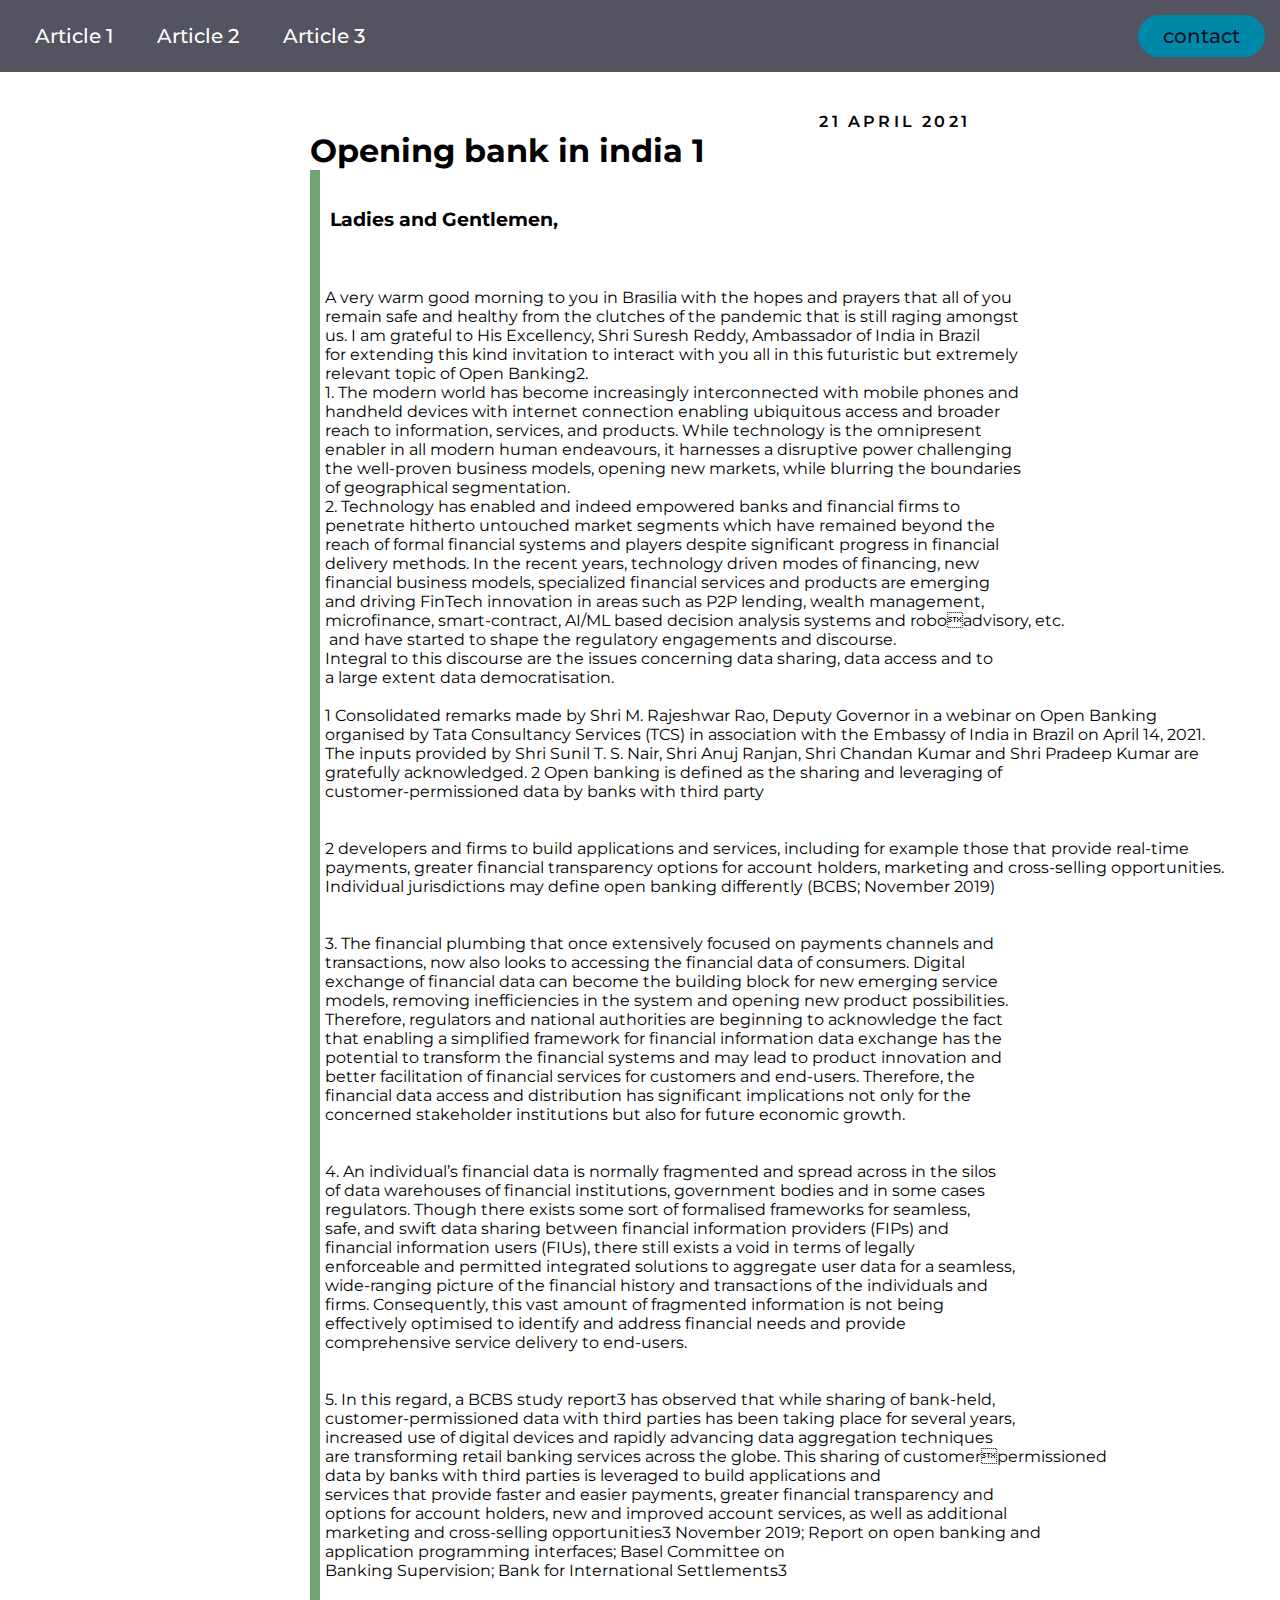
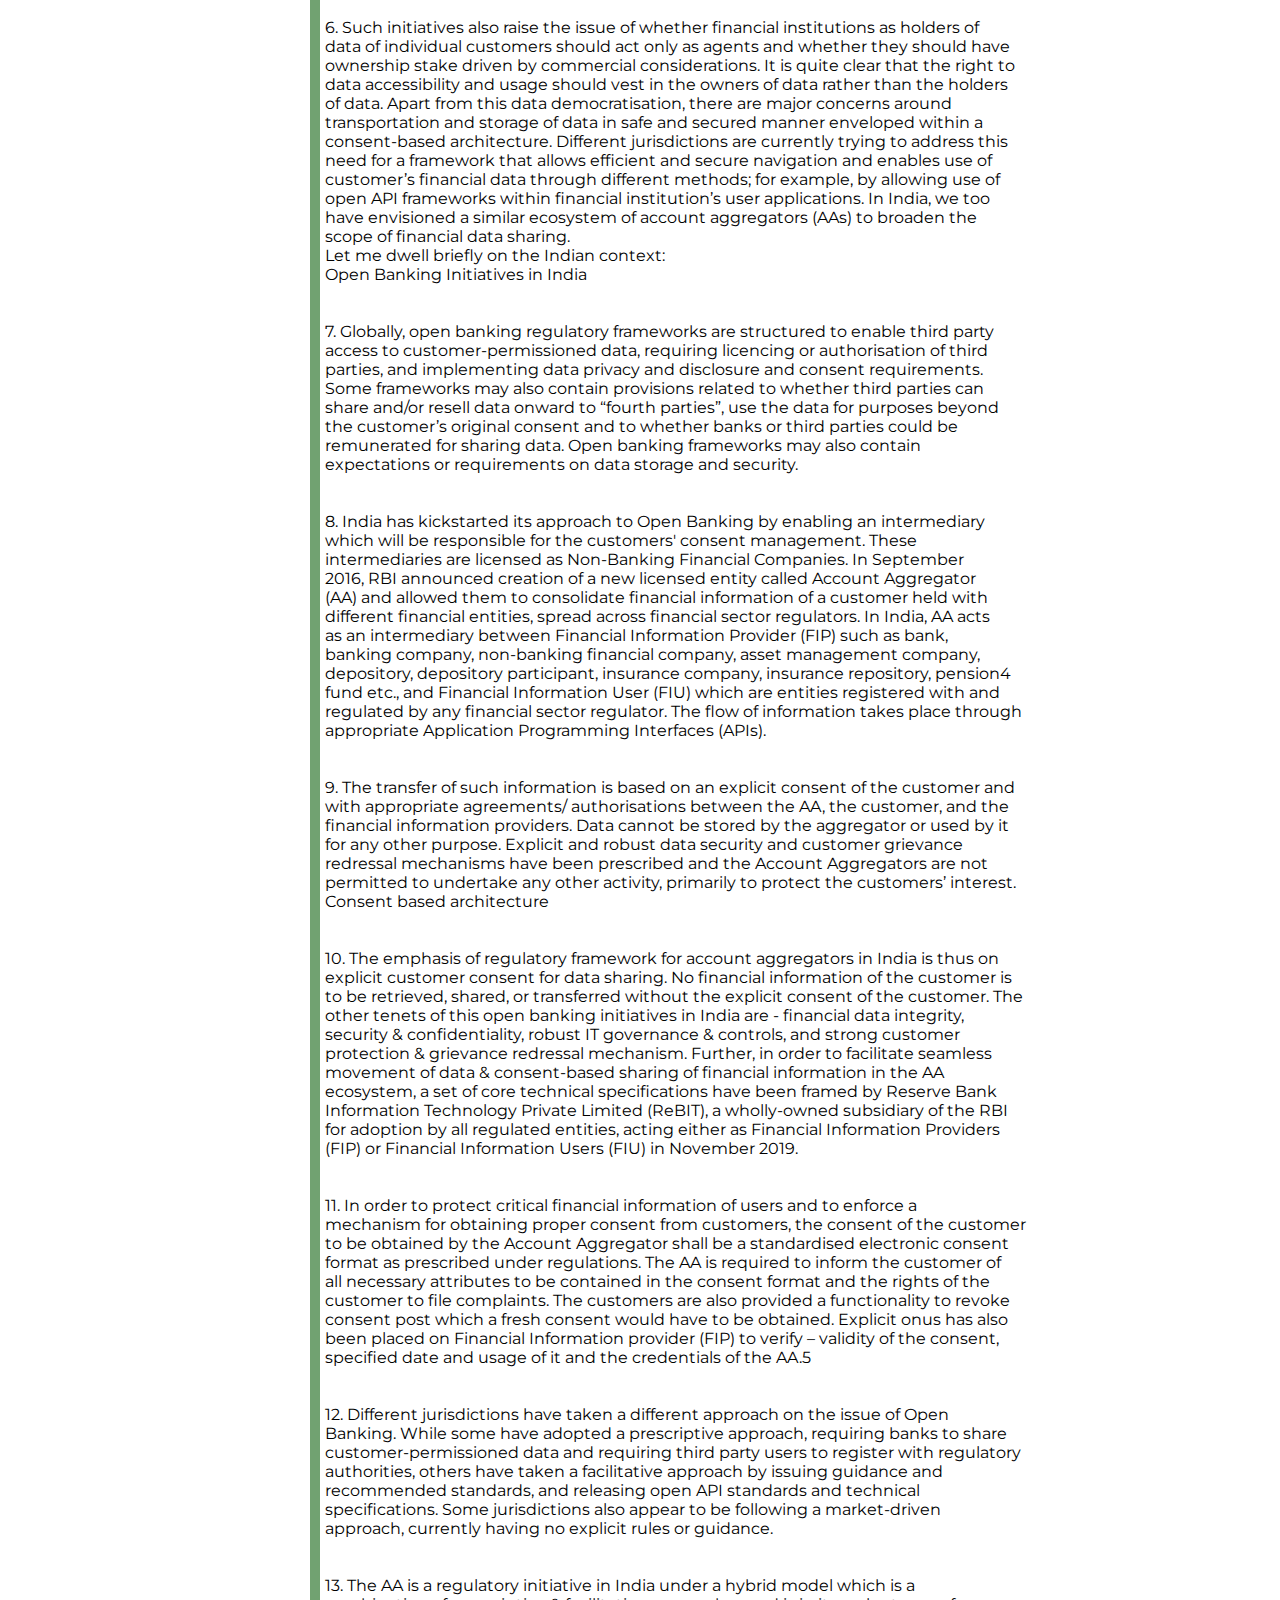
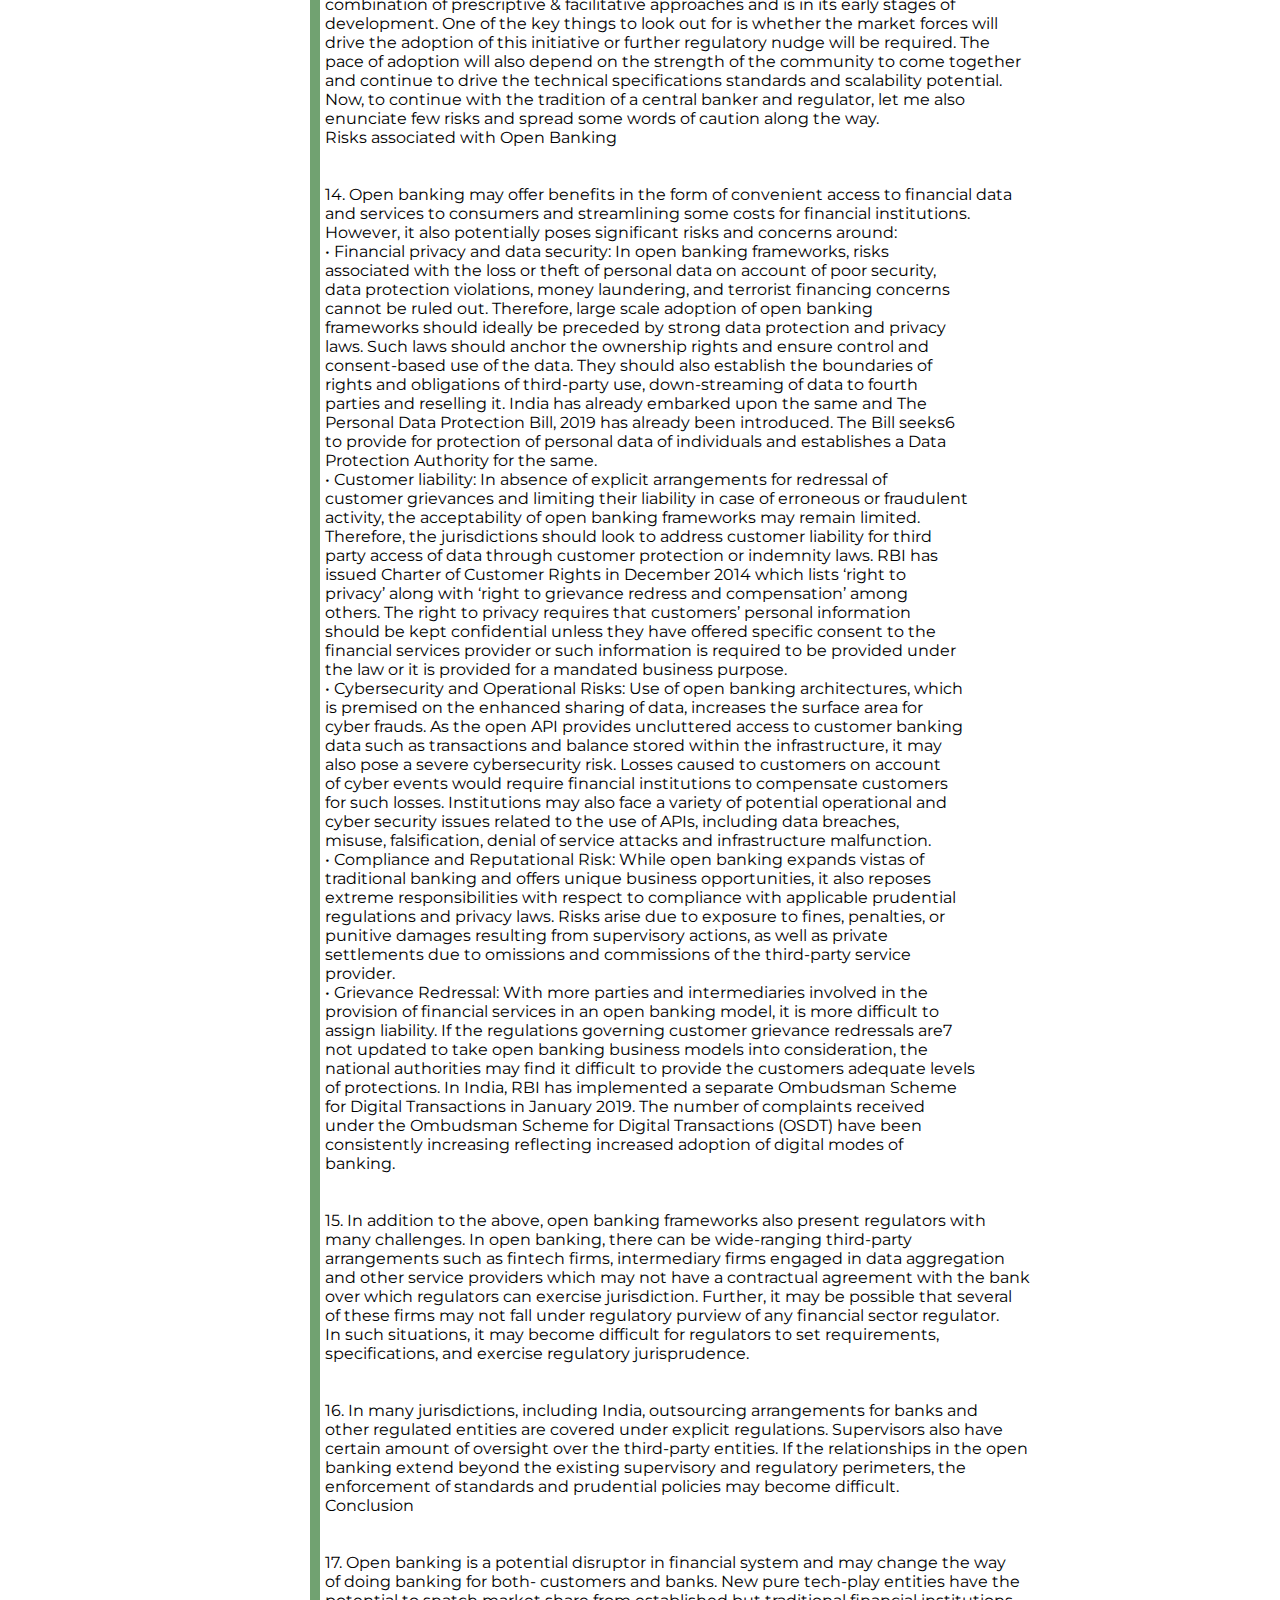
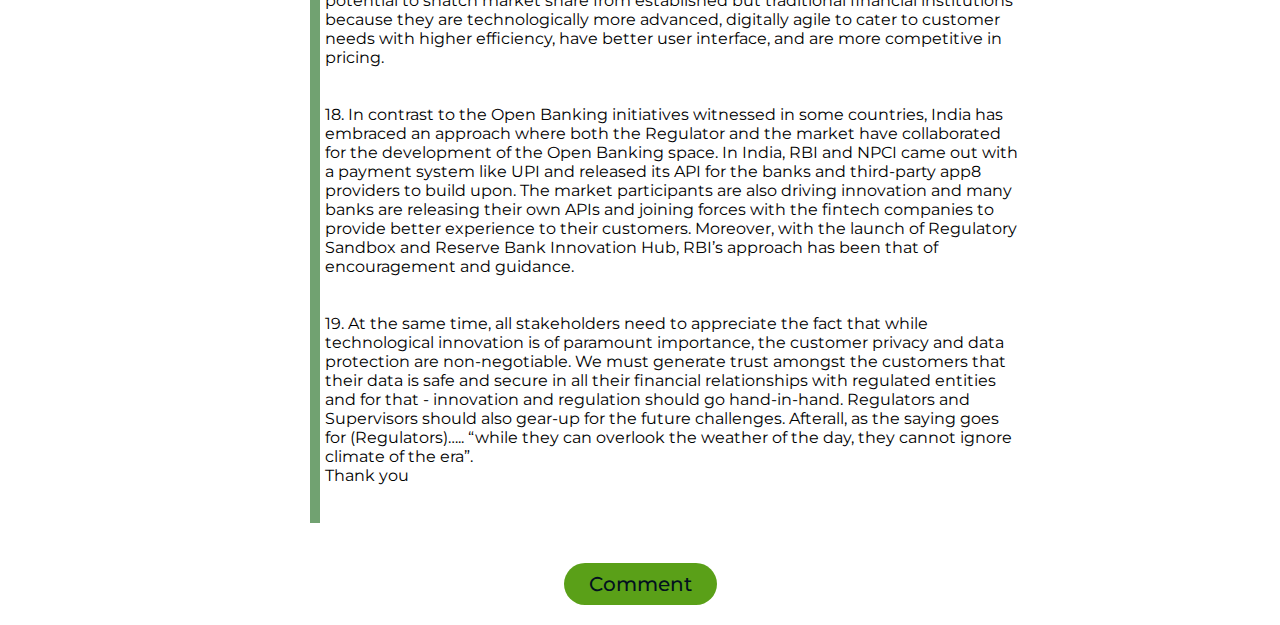
<file: TestAssingment/index.html>
<!DOCTYPE html>
<html lang="en">

<head>
    <meta charset="UTF-8">
    <meta http-equiv="X-UA-Compatible" content="IE=edge">
    <meta name="viewport" content="width=device-width, initial-scale=1.0">
    <title>blog writing</title>
    <link rel="stylesheet" href="styl.css">
    <link rel="preconnect" href="https://fonts.gstatic.com">


</head>

<body>
    <header class="navbar">
        <nav>
            <ul class="nav_links">
                <li><a href="#">Article 1</a></li>
                <li><a href="Article2.html">Article 2</a></li>
                <li><a href="Article3.html">Article 3</a></li>


            </ul>
        </nav>
        <a class="cta" href="#"><button>contact</button></a>


    </header>

    <div class="blog">
        <div class="date">21 April 2021</div>
        <h1>Opening bank in india 1</h1>
        <pre class="paragraph">

            <h3> Ladies and Gentlemen,</h3>
             

A very warm good morning to you in Brasilia with the hopes and prayers that all of you
remain safe and healthy from the clutches of the pandemic that is still raging amongst
us. I am grateful to His Excellency, Shri Suresh Reddy, Ambassador of India in Brazil
for extending this kind invitation to interact with you all in this futuristic but extremely
relevant topic of Open Banking2.
1. The modern world has become increasingly interconnected with mobile phones and
handheld devices with internet connection enabling ubiquitous access and broader
reach to information, services, and products. While technology is the omnipresent
enabler in all modern human endeavours, it harnesses a disruptive power challenging
the well-proven business models, opening new markets, while blurring the boundaries
of geographical segmentation.
2. Technology has enabled and indeed empowered banks and financial firms to
penetrate hitherto untouched market segments which have remained beyond the
reach of formal financial systems and players despite significant progress in financial
delivery methods. In the recent years, technology driven modes of financing, new
financial business models, specialized financial services and products are emerging
and driving FinTech innovation in areas such as P2P lending, wealth management,
microfinance, smart-contract, AI/ML based decision analysis systems and roboadvisory, etc.
 and have started to shape the regulatory engagements and discourse.
Integral to this discourse are the issues concerning data sharing, data access and to
a large extent data democratisation.
 
1 Consolidated remarks made by Shri M. Rajeshwar Rao, Deputy Governor in a webinar on Open Banking
organised by Tata Consultancy Services (TCS) in association with the Embassy of India in Brazil on April 14, 2021.
The inputs provided by Shri Sunil T. S. Nair, Shri Anuj Ranjan, Shri Chandan Kumar and Shri Pradeep Kumar are
gratefully acknowledged. 2 Open banking is defined as the sharing and leveraging of 
customer-permissioned data by banks with third party


2 developers and firms to build applications and services, including for example those that provide real-time
payments, greater financial transparency options for account holders, marketing and cross-selling opportunities.
Individual jurisdictions may define open banking differently (BCBS; November 2019)


3. The financial plumbing that once extensively focused on payments channels and
transactions, now also looks to accessing the financial data of consumers. Digital
exchange of financial data can become the building block for new emerging service
models, removing inefficiencies in the system and opening new product possibilities.
Therefore, regulators and national authorities are beginning to acknowledge the fact
that enabling a simplified framework for financial information data exchange has the
potential to transform the financial systems and may lead to product innovation and
better facilitation of financial services for customers and end-users. Therefore, the
financial data access and distribution has significant implications not only for the
concerned stakeholder institutions but also for future economic growth.


4. An individual’s financial data is normally fragmented and spread across in the silos
of data warehouses of financial institutions, government bodies and in some cases
regulators. Though there exists some sort of formalised frameworks for seamless,
safe, and swift data sharing between financial information providers (FIPs) and
financial information users (FIUs), there still exists a void in terms of legally
enforceable and permitted integrated solutions to aggregate user data for a seamless,
wide-ranging picture of the financial history and transactions of the individuals and
firms. Consequently, this vast amount of fragmented information is not being
effectively optimised to identify and address financial needs and provide
comprehensive service delivery to end-users.


5. In this regard, a BCBS study report3 has observed that while sharing of bank-held,
customer-permissioned data with third parties has been taking place for several years,
increased use of digital devices and rapidly advancing data aggregation techniques
are transforming retail banking services across the globe. This sharing of customerpermissioned 
data by banks with third parties is leveraged to build applications and
services that provide faster and easier payments, greater financial transparency and
options for account holders, new and improved account services, as well as additional
marketing and cross-selling opportunities3 November 2019; Report on open banking and 
application programming interfaces; Basel Committee on
Banking Supervision; Bank for International Settlements3


6. Such initiatives also raise the issue of whether financial institutions as holders of
data of individual customers should act only as agents and whether they should have
ownership stake driven by commercial considerations. It is quite clear that the right to
data accessibility and usage should vest in the owners of data rather than the holders
of data. Apart from this data democratisation, there are major concerns around
transportation and storage of data in safe and secured manner enveloped within a
consent-based architecture. Different jurisdictions are currently trying to address this
need for a framework that allows efficient and secure navigation and enables use of
customer’s financial data through different methods; for example, by allowing use of
open API frameworks within financial institution’s user applications. In India, we too
have envisioned a similar ecosystem of account aggregators (AAs) to broaden the
scope of financial data sharing.
Let me dwell briefly on the Indian context:
Open Banking Initiatives in India


7. Globally, open banking regulatory frameworks are structured to enable third party
access to customer-permissioned data, requiring licencing or authorisation of third
parties, and implementing data privacy and disclosure and consent requirements.
Some frameworks may also contain provisions related to whether third parties can
share and/or resell data onward to “fourth parties”, use the data for purposes beyond
the customer’s original consent and to whether banks or third parties could be
remunerated for sharing data. Open banking frameworks may also contain
expectations or requirements on data storage and security.


8. India has kickstarted its approach to Open Banking by enabling an intermediary
which will be responsible for the customers' consent management. These
intermediaries are licensed as Non-Banking Financial Companies. In September
2016, RBI announced creation of a new licensed entity called Account Aggregator
(AA) and allowed them to consolidate financial information of a customer held with
different financial entities, spread across financial sector regulators. In India, AA acts
as an intermediary between Financial Information Provider (FIP) such as bank,
banking company, non-banking financial company, asset management company,
depository, depository participant, insurance company, insurance repository, pension4
fund etc., and Financial Information User (FIU) which are entities registered with and
regulated by any financial sector regulator. The flow of information takes place through
appropriate Application Programming Interfaces (APIs).


9. The transfer of such information is based on an explicit consent of the customer and
with appropriate agreements/ authorisations between the AA, the customer, and the
financial information providers. Data cannot be stored by the aggregator or used by it
for any other purpose. Explicit and robust data security and customer grievance
redressal mechanisms have been prescribed and the Account Aggregators are not
permitted to undertake any other activity, primarily to protect the customers’ interest.
Consent based architecture


10. The emphasis of regulatory framework for account aggregators in India is thus on
explicit customer consent for data sharing. No financial information of the customer is
to be retrieved, shared, or transferred without the explicit consent of the customer. The
other tenets of this open banking initiatives in India are - financial data integrity,
security & confidentiality, robust IT governance & controls, and strong customer
protection & grievance redressal mechanism. Further, in order to facilitate seamless
movement of data & consent-based sharing of financial information in the AA
ecosystem, a set of core technical specifications have been framed by Reserve Bank
Information Technology Private Limited (ReBIT), a wholly-owned subsidiary of the RBI
for adoption by all regulated entities, acting either as Financial Information Providers
(FIP) or Financial Information Users (FIU) in November 2019.


11. In order to protect critical financial information of users and to enforce a
mechanism for obtaining proper consent from customers, the consent of the customer
to be obtained by the Account Aggregator shall be a standardised electronic consent
format as prescribed under regulations. The AA is required to inform the customer of
all necessary attributes to be contained in the consent format and the rights of the
customer to file complaints. The customers are also provided a functionality to revoke
consent post which a fresh consent would have to be obtained. Explicit onus has also
been placed on Financial Information provider (FIP) to verify – validity of the consent,
specified date and usage of it and the credentials of the AA.5


12. Different jurisdictions have taken a different approach on the issue of Open
Banking. While some have adopted a prescriptive approach, requiring banks to share
customer-permissioned data and requiring third party users to register with regulatory
authorities, others have taken a facilitative approach by issuing guidance and
recommended standards, and releasing open API standards and technical
specifications. Some jurisdictions also appear to be following a market-driven
approach, currently having no explicit rules or guidance.


13. The AA is a regulatory initiative in India under a hybrid model which is a
combination of prescriptive & facilitative approaches and is in its early stages of
development. One of the key things to look out for is whether the market forces will
drive the adoption of this initiative or further regulatory nudge will be required. The
pace of adoption will also depend on the strength of the community to come together
and continue to drive the technical specifications standards and scalability potential.
Now, to continue with the tradition of a central banker and regulator, let me also
enunciate few risks and spread some words of caution along the way.
Risks associated with Open Banking


14. Open banking may offer benefits in the form of convenient access to financial data
and services to consumers and streamlining some costs for financial institutions.
However, it also potentially poses significant risks and concerns around:
• Financial privacy and data security: In open banking frameworks, risks
associated with the loss or theft of personal data on account of poor security,
data protection violations, money laundering, and terrorist financing concerns
cannot be ruled out. Therefore, large scale adoption of open banking
frameworks should ideally be preceded by strong data protection and privacy
laws. Such laws should anchor the ownership rights and ensure control and
consent-based use of the data. They should also establish the boundaries of
rights and obligations of third-party use, down-streaming of data to fourth
parties and reselling it. India has already embarked upon the same and The
Personal Data Protection Bill, 2019 has already been introduced. The Bill seeks6
to provide for protection of personal data of individuals and establishes a Data
Protection Authority for the same.
• Customer liability: In absence of explicit arrangements for redressal of
customer grievances and limiting their liability in case of erroneous or fraudulent
activity, the acceptability of open banking frameworks may remain limited.
Therefore, the jurisdictions should look to address customer liability for third
party access of data through customer protection or indemnity laws. RBI has
issued Charter of Customer Rights in December 2014 which lists ‘right to
privacy’ along with ‘right to grievance redress and compensation’ among
others. The right to privacy requires that customers’ personal information
should be kept confidential unless they have offered specific consent to the
financial services provider or such information is required to be provided under
the law or it is provided for a mandated business purpose.
• Cybersecurity and Operational Risks: Use of open banking architectures, which
is premised on the enhanced sharing of data, increases the surface area for
cyber frauds. As the open API provides uncluttered access to customer banking
data such as transactions and balance stored within the infrastructure, it may
also pose a severe cybersecurity risk. Losses caused to customers on account
of cyber events would require financial institutions to compensate customers
for such losses. Institutions may also face a variety of potential operational and
cyber security issues related to the use of APIs, including data breaches,
misuse, falsification, denial of service attacks and infrastructure malfunction.
• Compliance and Reputational Risk: While open banking expands vistas of
traditional banking and offers unique business opportunities, it also reposes
extreme responsibilities with respect to compliance with applicable prudential
regulations and privacy laws. Risks arise due to exposure to fines, penalties, or
punitive damages resulting from supervisory actions, as well as private
settlements due to omissions and commissions of the third-party service
provider.
• Grievance Redressal: With more parties and intermediaries involved in the
provision of financial services in an open banking model, it is more difficult to
assign liability. If the regulations governing customer grievance redressals are7
not updated to take open banking business models into consideration, the
national authorities may find it difficult to provide the customers adequate levels
of protections. In India, RBI has implemented a separate Ombudsman Scheme
for Digital Transactions in January 2019. The number of complaints received
under the Ombudsman Scheme for Digital Transactions (OSDT) have been
consistently increasing reflecting increased adoption of digital modes of
banking.


15. In addition to the above, open banking frameworks also present regulators with
many challenges. In open banking, there can be wide-ranging third-party
arrangements such as fintech firms, intermediary firms engaged in data aggregation
and other service providers which may not have a contractual agreement with the bank
over which regulators can exercise jurisdiction. Further, it may be possible that several
of these firms may not fall under regulatory purview of any financial sector regulator.
In such situations, it may become difficult for regulators to set requirements,
specifications, and exercise regulatory jurisprudence.


16. In many jurisdictions, including India, outsourcing arrangements for banks and
other regulated entities are covered under explicit regulations. Supervisors also have
certain amount of oversight over the third-party entities. If the relationships in the open
banking extend beyond the existing supervisory and regulatory perimeters, the
enforcement of standards and prudential policies may become difficult.
Conclusion


17. Open banking is a potential disruptor in financial system and may change the way
of doing banking for both- customers and banks. New pure tech-play entities have the
potential to snatch market share from established but traditional financial institutions
because they are technologically more advanced, digitally agile to cater to customer
needs with higher efficiency, have better user interface, and are more competitive in
pricing.


18. In contrast to the Open Banking initiatives witnessed in some countries, India has
embraced an approach where both the Regulator and the market have collaborated
for the development of the Open Banking space. In India, RBI and NPCI came out with
a payment system like UPI and released its API for the banks and third-party app8
providers to build upon. The market participants are also driving innovation and many
banks are releasing their own APIs and joining forces with the fintech companies to
provide better experience to their customers. Moreover, with the launch of Regulatory
Sandbox and Reserve Bank Innovation Hub, RBI’s approach has been that of
encouragement and guidance.


19. At the same time, all stakeholders need to appreciate the fact that while
technological innovation is of paramount importance, the customer privacy and data
protection are non-negotiable. We must generate trust amongst the customers that
their data is safe and secure in all their financial relationships with regulated entities
and for that - innovation and regulation should go hand-in-hand. Regulators and
Supervisors should also gear-up for the future challenges. Afterall, as the saying goes
for (Regulators)….. “while they can overlook the weather of the day, they cannot ignore
climate of the era”.
Thank you
        
        </pre>

    </div>

    <div class="comment-div">
        <button class="comment button" onclick="commentButtonClicked()">Comment</button>
    </div>

    <div id="side" class="curtain">
        <div class="side-window">
            <button class="exit" onclick="exitButtonClicked()">❌</button>
            <h2 class="res">Responses(5)</h2>
            <textarea class="comments" name="comment" id="comment" cols="45" rows="3" placeholder="leave a text here"></textarea>
            <button class="closebtn" onclick="closeButtonClicked()">submit</button><br>
            
            

            <img src="face.png" class="face" alt="face">
           <span class="name" >Priyank sharma</span>
           <div>
            <div class="square">
                
                <p>Lorem ipsum dolor sit amet consectetur, adipisicing elit. Possimus 
                    fugiat vitae distinctio numquam tempora labore porro eius reiciendis. Rem, 
                    eum at neque eius numquam suscipit quaerat cupiditate incidunt quos aut.
                    fugiat vitae distinctio numquam tempora labore porro eius reiciendis. Rem, 
                    eum at neque eius numquam suscipit quaerat cupiditate incidunt quos aut.
                 </p><br>
<P>thank you</P>
            </div>
           </div>
               <style>
               
               .square {
                color:black;
                border-style: groove;
                border-width: 2px;
                width: 350px;
                height: 200px;
                text-align: left;
               }
               </style>
               
            <img src="elon.jpg" class="face" alt="face">
            <span class="name" >Elon musk</span>
            <div>
             <div class="square">
                 
                 <p>Lorem ipsum dolor sit amet consectetur, adipisicing elit. Possimus 
                     fugiat vitae distinctio numquam tempora labore porro eius reiciendis. Rem, 
                     eum at neque eius numquam suscipit quaerat cupiditate incidunt quos aut.
                     fugiat vitae distinctio numquam tempora labore porro eius reiciendis. Rem, 
                     eum at neque eius numquam suscipit quaerat cupiditate incidunt quos aut.
                  </p><br>
 <P>thank you</P>
             </div>
            </div>
                <style>
                
                .square {
                 color:black;
                 border-style: groove;
                 border-width: 2px;
                 width: 350px;
                 height: 200px;
                 text-align: left;
                }
                </style>


               

               
               
                
                
    </div>
    </div>


    <script>
        function commentButtonClicked() {
            document.getElementById("side").style.display = "block";
        }
        function closeButtonClicked() {
            document.getElementById("side").style.display = "none";
        }
        function exitButtonClicked(){
            document.getElementById("side").style.display = "none";
        }
    </script>
</body>

</html>
</file>
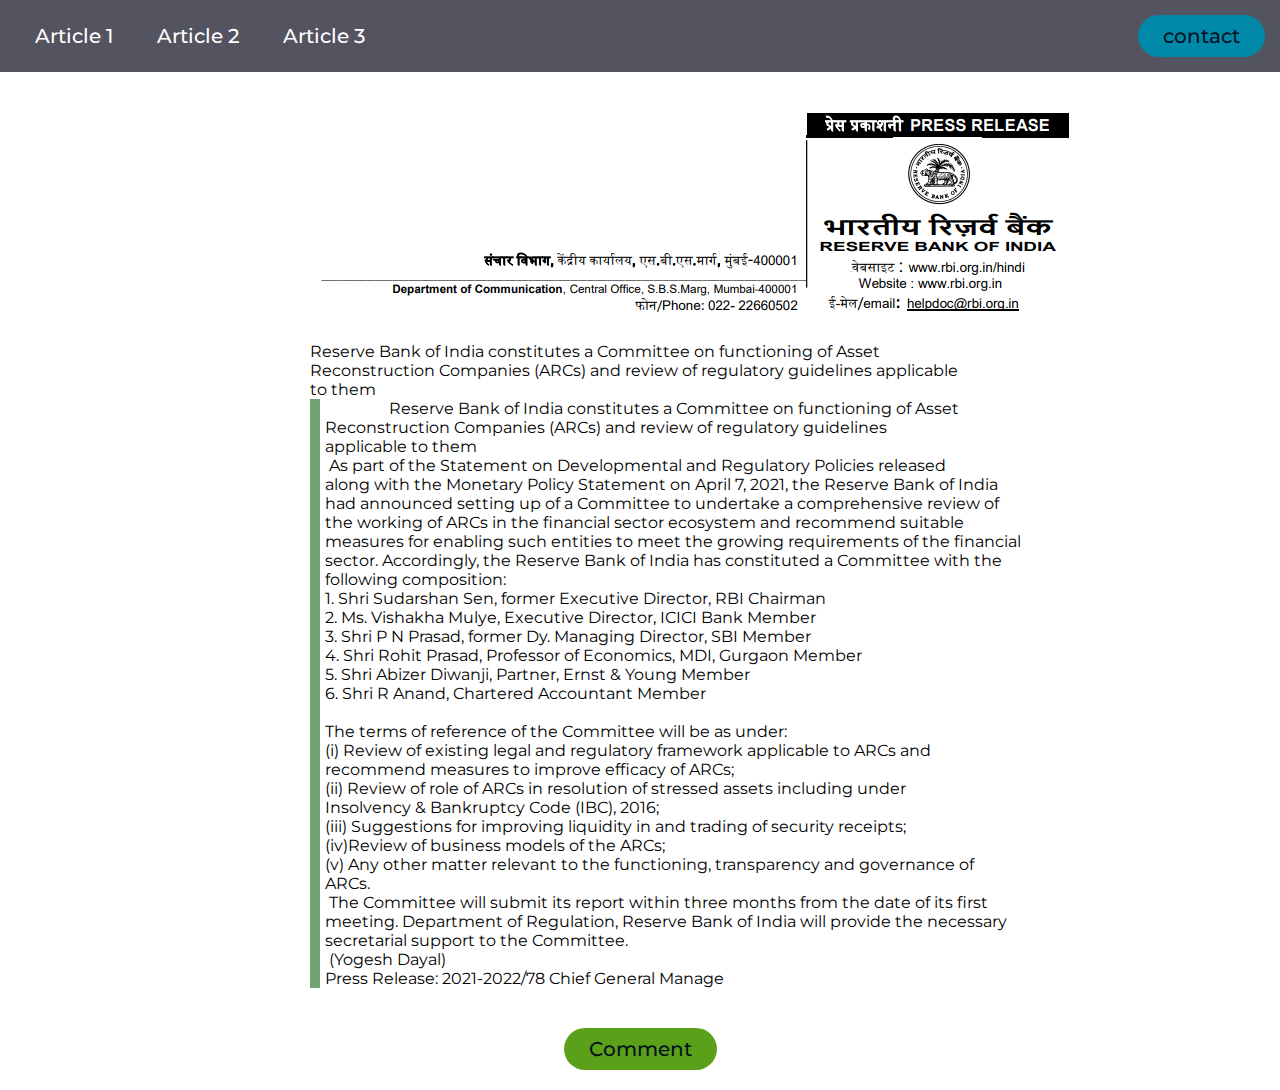
<file: TestAssingment/Article2.html>
<!DOCTYPE html>
<html lang="en">
<head>
    <meta charset="UTF-8">
    <meta http-equiv="X-UA-Compatible" content="IE=edge">
    <meta name="viewport" content="width=device-width, initial-scale=1.0">
    <title>blog writing</title>
    <link rel="stylesheet" href="styl.css">
    <link rel="preconnect" href="https://fonts.gstatic.com">


</head>
<body>
    <header class="navbar">
        <nav>
            <ul class="nav_links">
                <li><a href="index.html">Article 1</a></li>
                <li><a href="Article2.html">Article 2</a></li>
                <li><a href="Article3.html">Article 3</a></li>
                

            </ul>
        </nav>
        <a class="cta" href="#"><button>contact</button></a>


    </header>
   
        <div class="blog">
            <div><img src="Screenshot (3).png" alt="d"></div>
            
            <p style="margin-top: 20px;"> Reserve Bank of India constitutes a Committee on functioning of Asset 
                Reconstruction Companies (ARCs) and review of regulatory guidelines 
                applicable to them</p>
            <pre class="paragraph">
                Reserve Bank of India constitutes a Committee on functioning of Asset 
Reconstruction Companies (ARCs) and review of regulatory guidelines 
applicable to them
 As part of the Statement on Developmental and Regulatory Policies released 
along with the Monetary Policy Statement on April 7, 2021, the Reserve Bank of India 
had announced setting up of a Committee to undertake a comprehensive review of 
the working of ARCs in the financial sector ecosystem and recommend suitable 
measures for enabling such entities to meet the growing requirements of the financial 
sector. Accordingly, the Reserve Bank of India has constituted a Committee with the 
following composition:
1. Shri Sudarshan Sen, former Executive Director, RBI Chairman
2. Ms. Vishakha Mulye, Executive Director, ICICI Bank Member
3. Shri P N Prasad, former Dy. Managing Director, SBI Member
4. Shri Rohit Prasad, Professor of Economics, MDI, Gurgaon Member
5. Shri Abizer Diwanji, Partner, Ernst & Young Member
6. Shri R Anand, Chartered Accountant Member
 
The terms of reference of the Committee will be as under:
(i) Review of existing legal and regulatory framework applicable to ARCs and 
recommend measures to improve efficacy of ARCs;
(ii) Review of role of ARCs in resolution of stressed assets including under 
Insolvency & Bankruptcy Code (IBC), 2016; 
(iii) Suggestions for improving liquidity in and trading of security receipts;
(iv)Review of business models of the ARCs;
(v) Any other matter relevant to the functioning, transparency and governance of 
ARCs.
 The Committee will submit its report within three months from the date of its first 
meeting. Department of Regulation, Reserve Bank of India will provide the necessary 
secretarial support to the Committee.
 (Yogesh Dayal)
Press Release: 2021-2022/78 Chief General Manage
</pre>
    
                
    </div>


<div class="comment-div">
    <button class="comment button" onclick="commentButtonClicked()">Comment</button>
</div>

<div id="side" class="curtain">
    <div class="side-window">
        <button class="exit" onclick="exitButtonClicked()">❌</button>
        <h2 class="res">Responses(5)</h2>
        <textarea class="comments" name="comment" id="comment" cols="45" rows="3" placeholder="leave a text here"></textarea><br>
        <button class="closebtn" onclick="closeButtonClicked()">submit</button><br>

        
        <img src="face.png" class="face" alt="face">
        <span class="name" >Priyank sharma</span>
        <div>
         <div class="square">
             
             <p>Lorem ipsum dolor sit amet consectetur, adipisicing elit. Possimus 
                 fugiat vitae distinctio numquam tempora labore porro eius reiciendis. Rem, 
                 eum at neque eius numquam suscipit quaerat cupiditate incidunt quos aut.
                 fugiat vitae distinctio numquam tempora labore porro eius reiciendis. Rem, 
                 eum at neque eius numquam suscipit quaerat cupiditate incidunt quos aut.
              </p><br>
<P>thank you</P>
         </div>
        </div>
            <style>
            
            .square {
             color:black;
             border-style: groove;
             border-width: 2px;
             width: 350px;
             height: 200px;
             text-align: left;
            }
            </style>

                
<img src="elon.jpg" class="face" alt="face">
<span class="name" >Elon musk</span>
<div>
 <div class="square">
     
     <p>Lorem ipsum dolor sit amet consectetur, adipisicing elit. Possimus 
         fugiat vitae distinctio numquam tempora labore porro eius reiciendis. Rem, 
         eum at neque eius numquam suscipit quaerat cupiditate incidunt quos aut.
         fugiat vitae distinctio numquam tempora labore porro eius reiciendis. Rem, 
         eum at neque eius numquam suscipit quaerat cupiditate incidunt quos aut.
      </p><br>
<P>thank you</P>
 </div>
</div>
    <style>
    
    .square {
     color:black;
     border-style: groove;
     border-width: 2px;
     width: 350px;
     height: 200px;
     text-align: left;
    }
    </style>
        
    </div>
</div>


<script>
    function commentButtonClicked() {
        document.getElementById("side").style.display = "block";
    }
    function closeButtonClicked() {
        document.getElementById("side").style.display = "none";
    }
    function exitButtonClicked(){
            document.getElementById("side").style.display = "none";
        }
</script>
</body>
</html>
</file>
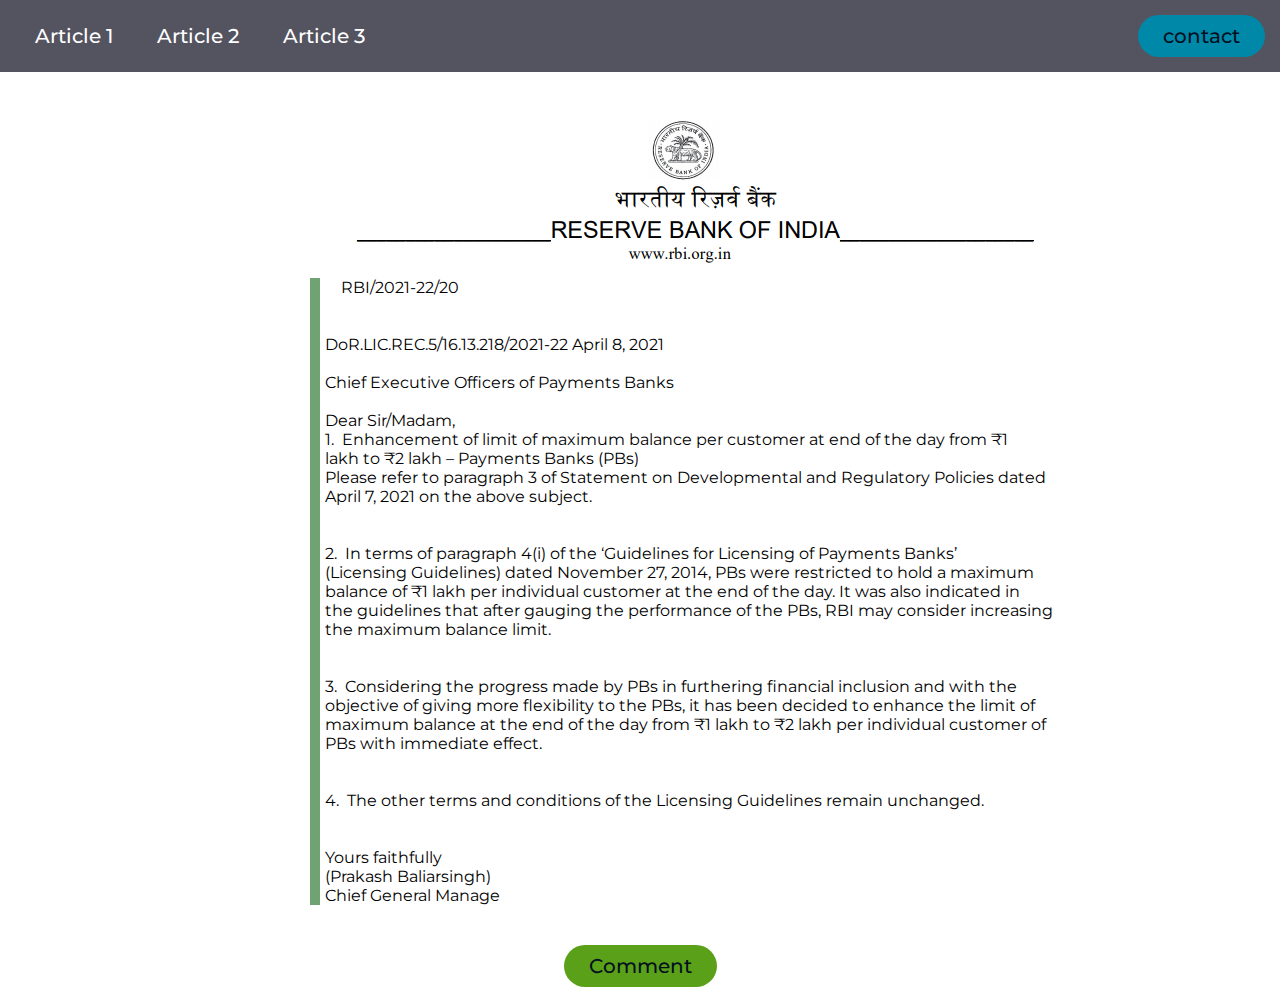
<file: TestAssingment/Article3.html>
<!DOCTYPE html>
<html lang="en">
<head>
    <meta charset="UTF-8">
    <meta http-equiv="X-UA-Compatible" content="IE=edge">
    <meta name="viewport" content="width=device-width, initial-scale=1.0">
    <title>blog writing</title>
    <link rel="stylesheet" href="styl.css">
    <link rel="preconnect" href="https://fonts.gstatic.com">


</head>
<body>
    <header class="navbar">
        <nav>
            <ul class="nav_links">
                <li><a href="index.html">Article 1</a></li>
                <li><a href="Article2.html">Article 2</a></li>
                <li><a href="Article3.html">Article 3</a></li>
                

            </ul>
        </nav>
        <a class="cta" href="#"><button>contact</button></a>


    </header>
    <div class="blog">
        <div><img src="Screenshot (2).png" alt="d"></div>
        
       
        <pre class="paragraph">
    RBI/2021-22/20


DoR.LIC.REC.5/16.13.218/2021-22 April 8, 2021

Chief Executive Officers of Payments Banks

Dear Sir/Madam,
1.  Enhancement of limit of maximum balance per customer at end of the day from ₹1 
lakh to ₹2 lakh – Payments Banks (PBs)
Please refer to paragraph 3 of Statement on Developmental and Regulatory Policies dated 
April 7, 2021 on the above subject.


2.  In terms of paragraph 4(i) of the ‘Guidelines for Licensing of Payments Banks’ 
(Licensing Guidelines) dated November 27, 2014, PBs were restricted to hold a maximum 
balance of ₹1 lakh per individual customer at the end of the day. It was also indicated in 
the guidelines that after gauging the performance of the PBs, RBI may consider increasing
the maximum balance limit.


3.  Considering the progress made by PBs in furthering financial inclusion and with the 
objective of giving more flexibility to the PBs, it has been decided to enhance the limit of 
maximum balance at the end of the day from ₹1 lakh to ₹2 lakh per individual customer of 
PBs with immediate effect.


4.  The other terms and conditions of the Licensing Guidelines remain unchanged.


Yours faithfully
(Prakash Baliarsingh)
Chief General Manage
</pre>

            
</div>


<div class="comment-div">
    <button class="comment button" onclick="commentButtonClicked()">Comment</button>
</div>

<div id="side" class="curtain">
    <div class="side-window">
        <button class="exit" onclick="exitButtonClicked()">❌</button>
        <h2 class="res">Responses(5)</h2>

        <textarea class="comments" name="comment" id="comment" cols="45" rows="3" placeholder="leave a text here"></textarea><br>
        <button class="closebtn" onclick="closeButtonClicked()">submit</button><br>

        <img src="face.png" class="face" alt="face">
        <span class="name" >Priyank sharma</span>
        <div>
         <div class="square">
             
             <p>Lorem ipsum dolor sit amet consectetur, adipisicing elit. Possimus 
                 fugiat vitae distinctio numquam tempora labore porro eius reiciendis. Rem, 
                 eum at neque eius numquam suscipit quaerat cupiditate incidunt quos aut.
                 fugiat vitae distinctio numquam tempora labore porro eius reiciendis. Rem, 
                 eum at neque eius numquam suscipit quaerat cupiditate incidunt quos aut.
              </p><br>
<P>thank you</P>
         </div>
        </div>
            <style>
            
            .square {
             color:black;
             border-style: groove;
             border-width: 2px;
             width: 350px;
             height: 200px;
             text-align: left;
            }
            </style>   
            
                
            <img src="elon.jpg" class="face" alt="face">
            <span class="name" >Elon musk</span>
            <div>
             <div class="square">
                 
                 <p>Lorem ipsum dolor sit amet consectetur, adipisicing elit. Possimus 
                     fugiat vitae distinctio numquam tempora labore porro eius reiciendis. Rem, 
                     eum at neque eius numquam suscipit quaerat cupiditate incidunt quos aut.
                     fugiat vitae distinctio numquam tempora labore porro eius reiciendis. Rem, 
                     eum at neque eius numquam suscipit quaerat cupiditate incidunt quos aut.
                  </p><br>
 <P>thank you</P>
             </div>
            </div>
                <style>
                
                .square {
                 color:black;
                 border-style: groove;
                 border-width: 2px;
                 width: 350px;
                 height: 200px;
                 text-align: left;
                }
                </style>
    </div>
</div>


<script>
    function commentButtonClicked() {
        document.getElementById("side").style.display = "block";
    }
    function closeButtonClicked() {
        document.getElementById("side").style.display = "none";
    }
    function exitButtonClicked(){
            document.getElementById("side").style.display = "none";
        }
</script>
        
    
</body>
</html>
</file>
<file: TestAssingment/styl.css>
@import url('https://fonts.googleapis.com/css2?family=Montserrat:wght@500&display=swap');

*{
    box-sizing: border-box;
    margin: 0;
    padding: 0;
    

    
}
li, a, button{
    font-family: "Montserrat",sans-serif;
    font-weight: 500;
    font-size: 20px;
    color: #02101f;
    text-decoration: none;
    
}
header
 {

display: flex;
justify-content: space-between;
align-items: center;
padding: 30px 10px;
}

.navbar{
    
    background-color: #545461;
    padding: 15px
}
.nav_links {
    list-style: none;
}

.nav_links li {
    display: inline-block;
    padding: 0px 20px;
}
.nav_links li a {
    transition: all 0.3s ease 0s;;
    color: white;
   
}

.nav_links li a :hover {
   color: #0088a9;
}

button {
    padding: 9px 25px;
    background-color: rgba(0, 136,169,1);
    border: none;
    border-radius: 50px;
    cursor: pointer;
    transition: all 0.3s ease 0s;

}  
 button :hover{
    background-color: rgba(28, 210, 255, 0.8);
 }

.side-window{
    position: fixed;
    top: 0;
    right: 0;
    height: 100vh;
    width: 25vw;
    background-color: rgb(254, 254, 255);
    /* display: none; */
    padding: 20px;
    padding-top: 20px;

    
}

.curtain{
    position: fixed;
    height: 100vh;
    width: 100vw;
    top: 0;
    left: 0;
    background-color: rgba(0, 0, 0, 0.575);
    display: none;
}
.comment
{
    background-color: rgb(90, 160, 24);
    /* align-self: center; */

}

.comment-div{
    text-align: center;
    margin-bottom: 20px;
    

}
.blog
{
    
    background-size: cover;
    background-position: center;
    background-attachment: fixed;
    
    height: 20px solid #fff;
    font-family: "Montserrat",sans-serif;
    padding: 20px;
    margin: 20px auto;  
    max-width: 700px;
}
.date
{
 color: black;   
 letter-spacing: 0.2rem;
 text-transform: uppercase;
 font-weight: 600;
 text-align-last: right;

}
.paragraph
{
  border-left: 10px solid #237023a5;
  padding-left: 5px;
  font-family: "Montserrat",sans-serif;
  
}
.comments
{
    margin-bottom: 20px;
}
.face
{
    width: 50px;
    margin-top: 30px;
    clip-path: circle();
    vertical-align: middle;
}
.res
{
    margin-bottom: 20px;
}


.name
{
font-family:"Montserrat",sans-serif ;
align-items: center;
}

.exit{
    background-color: rgb(250, 250, 250);
    cursor: pointer;
    position: fixed;
    top: 0;
    right: 0;
    margin: 0px;
   
}
</file>
